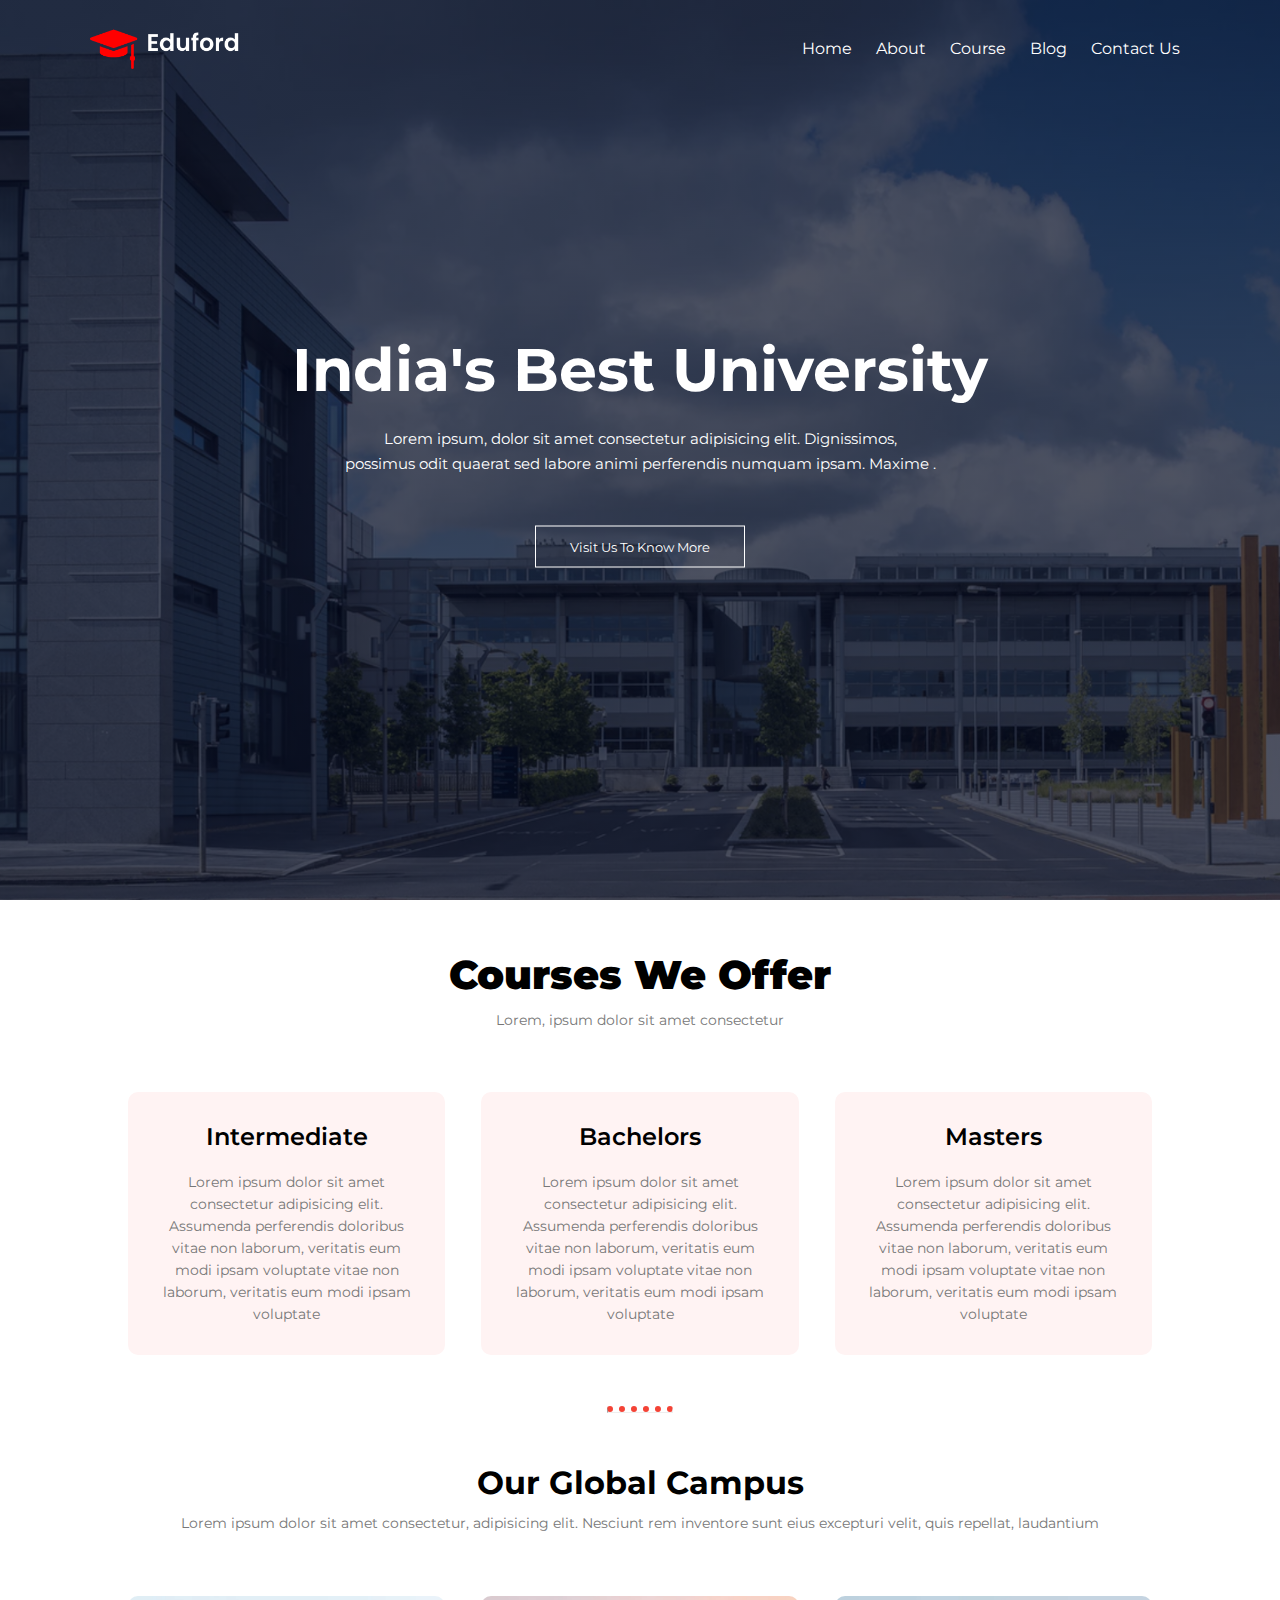
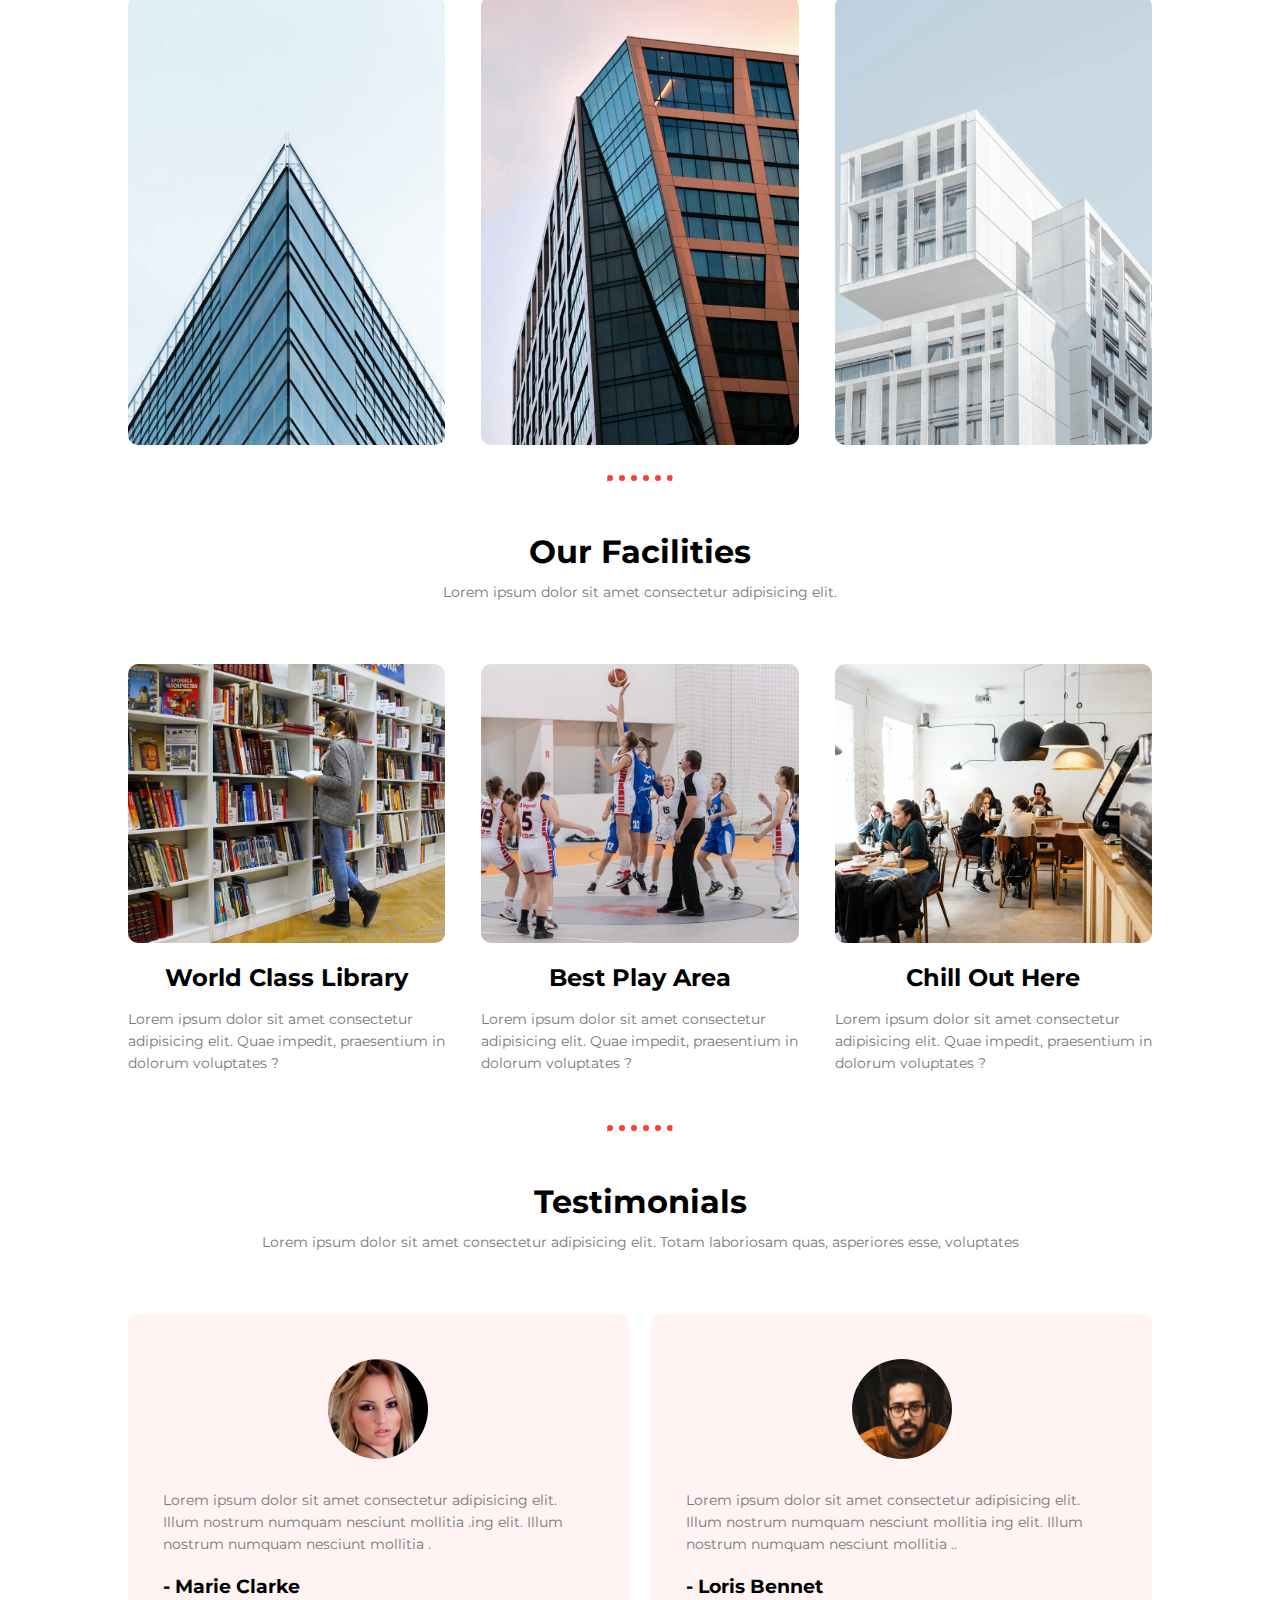
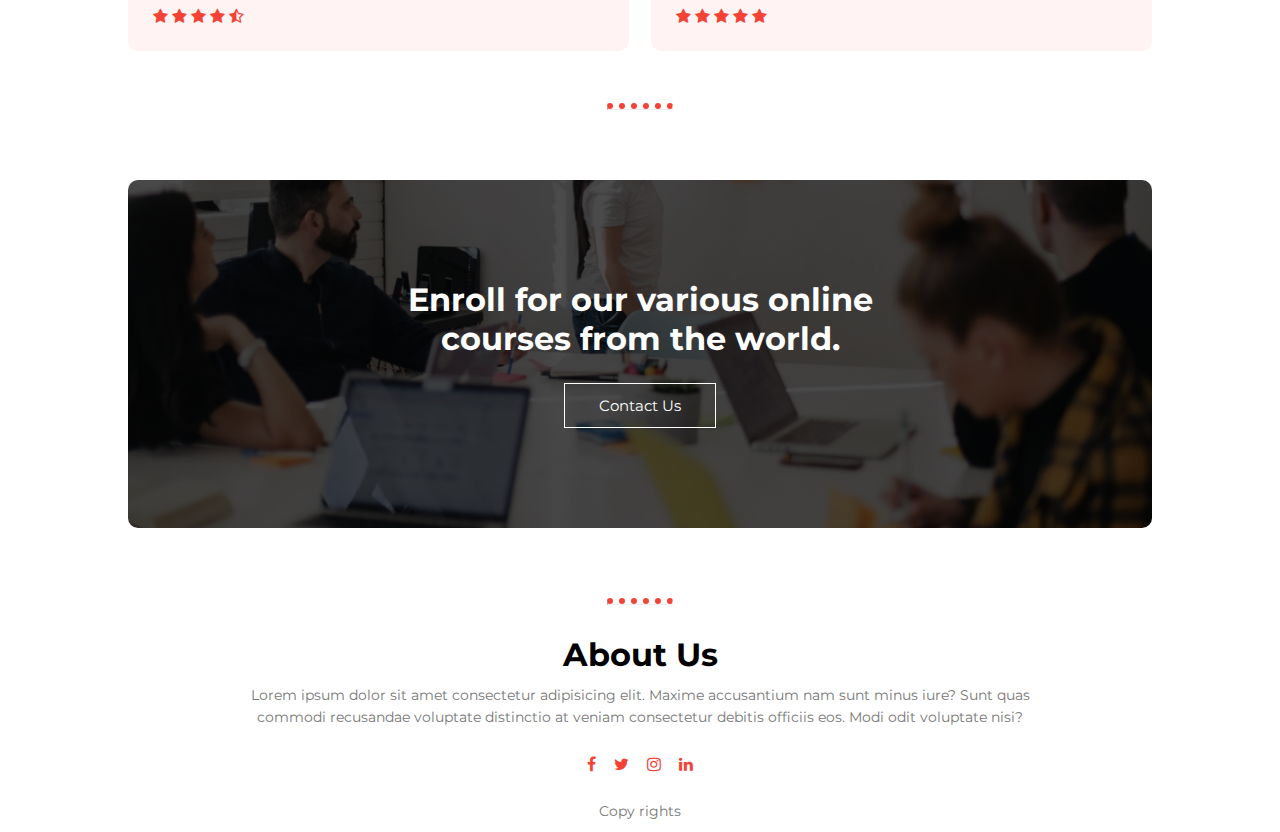
<file: eduford_img/eduford_img/index.html>
<!DOCTYPE html>
<html lang="en">
<head>
    <meta charset="UTF-8">
    <meta http-equiv="X-UA-Compatible" content="IE=edge">
    <meta name="viewport" content="width=device-width, initial-scale=1.0">
    <title>University website</title>
    <link rel="stylesheet" href="index.css">
    <link rel="icon" href="https://iconarchive.com/download/i43029/oxygen-icons.org/oxygen/Categories-applications-education-university.ico" type="" sizes="16x16">
    <link rel="stylesheet" href="https://cdnjs.cloudflare.com/ajax/libs/font-awesome/4.7.0/css/font-awesome.min.css">
</head>
<body>
    <section class="header">
        <nav class="nav">
            <a href="index.html" class="logo"><img src="logo.png" alt=""></a>
            <div class="nav-links" id="navlinks">
                <i class="fa fa-times" aria-hidden="true" onclick="hideMenu()"></i>
                <ul>
                    <li><a href="#">Home</a></li>
                    <li><a href="#">About</a></li>
                    <li><a href="#">Course</a></li>
                    <li><a href="#">Blog</a></li>
                    <li><a href="#">Contact Us</a></li>
                </ul>
            </div>
            <i class="fa fa-bars" aria-hidden="true" onclick="ShowMenu()"></i>
        </nav>
        <div class="text-box">
            <h1>India's Best University</h1>
            <p>Lorem ipsum, dolor sit amet consectetur adipisicing elit. Dignissimos,<br> possimus odit quaerat sed labore animi perferendis numquam ipsam. Maxime .</p>
            <a href="#" class="main-btn">Visit Us To Know More</a>
        </div>
    </section>

<!-- Course Section -->

    <section class="course">
        <h1>Courses We Offer</h1>
        <p>Lorem, ipsum dolor sit amet consectetur  </p>
        <div class="row">
            <div class="course-col">
                <h3>Intermediate</h3>
                <p>Lorem ipsum dolor sit amet consectetur adipisicing elit. Assumenda perferendis doloribus vitae non laborum, veritatis eum modi ipsam voluptate vitae non laborum, veritatis eum modi ipsam voluptate </p>
            </div>
            <div class="course-col">
                <h3>Bachelors</h3>
                <p>Lorem ipsum dolor sit amet consectetur adipisicing elit. Assumenda perferendis doloribus vitae non laborum, veritatis eum modi ipsam voluptate vitae non laborum, veritatis eum modi ipsam voluptate  </p>
            </div>
            <div class="course-col">
                <h3>Masters</h3>
                <p>Lorem ipsum dolor sit amet consectetur adipisicing elit. Assumenda perferendis doloribus vitae non laborum, veritatis eum modi ipsam voluptate vitae non laborum, veritatis eum modi ipsam voluptate </p>
            </div>
        </div>
    </section>
    <hr class="cr-hr">
<!-- Course Section Ends -->

<!-- Campus Section Starts -->
    <section class="campus">
        <h1>Our Global Campus</h1>
        <p>Lorem ipsum dolor sit amet consectetur, adipisicing elit. Nesciunt rem inventore sunt eius excepturi velit, quis repellat, laudantium </p>
        <div class="row">
            <div class="campus-col">
                <img src="london.png" alt="">
                <div class="layer" id="london">
                    <h3>LONDON</h3>   
                </div>
            </div>
            <div class="campus-col">
                <img src="newyork.png" alt="">
                <div class="layer" id="NY">
                    <h3>NEWYORK</h3>   
                </div>
            </div>
            <div class="campus-col">
                <img src="washington.png" alt="">
                <div class="layer" id="DC">
                    <h3>WASHINGTON</h3>   
                </div>
            </div>
        </div>
    </section>
    <hr class="cr-hr">
    <!-- Facilities Starts -->
    <section class="facilities">
        <h1>Our Facilities</h1>
        <p>Lorem ipsum dolor sit amet consectetur adipisicing elit. </p>
        <div class="row">
            <div class="facilities-col">
                <img src="library.png" alt="">
                <h3 class="wcl">World Class Library</h3>
                <p>Lorem ipsum dolor sit amet consectetur adipisicing elit. Quae impedit, praesentium in dolorum voluptates ?</p>
            </div>
            <div class="facilities-col">
                <img src="basketball.png" alt="">
                <h3>Best Play Area</h3>
                <p>Lorem ipsum dolor sit amet consectetur adipisicing elit. Quae impedit, praesentium in dolorum voluptates ?</p>
            </div>

            <div class="facilities-col">
                <img src="cafeteria.png" alt="">
                <h3>Chill Out Here</h3>
                <p>Lorem ipsum dolor sit amet consectetur adipisicing elit. Quae impedit, praesentium in dolorum voluptates ?</p>
            </div>
        </div>
    </section>
    <hr class="cr-hr">
    <!-- Testimonials -->
    <section class="testimonials">
        <h1>Testimonials</h1>
        <p>Lorem ipsum dolor sit amet consectetur adipisicing elit. Totam laboriosam quas, asperiores esse, voluptates </p>
        <div class="row">
            <div class="test-col">
                <img src="user1.jpg" alt="">
                <div>
                    <p>Lorem ipsum dolor sit amet consectetur adipisicing elit. Illum nostrum numquam nesciunt mollitia .ing elit. Illum nostrum numquam nesciunt mollitia .</p>
                    
                        <h3>- Marie Clarke</h3>
                        <i class="fa fa-star" aria-hidden="true"></i>
                        <i class="fa fa-star" aria-hidden="true"></i>
                        <i class="fa fa-star" aria-hidden="true"></i>
                        <i class="fa fa-star" aria-hidden="true"></i>
                        <i class="fa fa-star-half-o" aria-hidden="true"></i>
                </div>
            </div>
            <div class="test-col">
                <img src="user2.jpg" alt="">
                
                <div>
                    <p>Lorem ipsum dolor sit amet consectetur adipisicing elit. Illum nostrum numquam nesciunt mollitia ing elit. Illum nostrum numquam nesciunt mollitia ..</p>
                    
                    <h3>- Loris Bennet</h3>
                    <i class="fa fa-star" aria-hidden="true"></i>
                    <i class="fa fa-star" aria-hidden="true"></i>
                    <i class="fa fa-star" aria-hidden="true"></i>
                    <i class="fa fa-star" aria-hidden="true"></i>
                    <i class="fa fa-star" aria-hidden="true"></i>
                
                </div>
            </div>
        </div>
    </section>
    <hr class="cr-hr">

    <!-- Call To Action -->
    <section class="cta">
        <h1>Enroll for our various online <br>courses from the world.</h1>
        <a href="" class="main-btn">Contact Us </a>
    </section>
    <hr class="cr-hr">
    <!-- Footer -->
    <section class="footer">
     <h1>About Us </h1>  
     <p>Lorem ipsum dolor sit amet consectetur adipisicing elit. Maxime accusantium nam sunt minus iure? Sunt quas <br>commodi recusandae voluptate distinctio at veniam consectetur debitis officiis eos. Modi odit voluptate nisi?</p>
     <div class="icons">
        <i class="fa fa-facebook" aria-hidden="true"></i>
        <i class="fa fa-twitter" aria-hidden="true"></i>
        <i class="fa fa-instagram" aria-hidden="true"></i>
        <i class="fa fa-linkedin" aria-hidden="true"></i>
    </div>
    <p>Copy rights </p> 
    </section>

    <script>
        var navlinks = document.getElementById("navlinks");
        function ShowMenu() 
        {
            navlinks.style.right = "0";
        }
        function hideMenu() 
        {
            navlinks.style.right = "-200px";
        }
        
    </script>
</body>
</html>
</file>
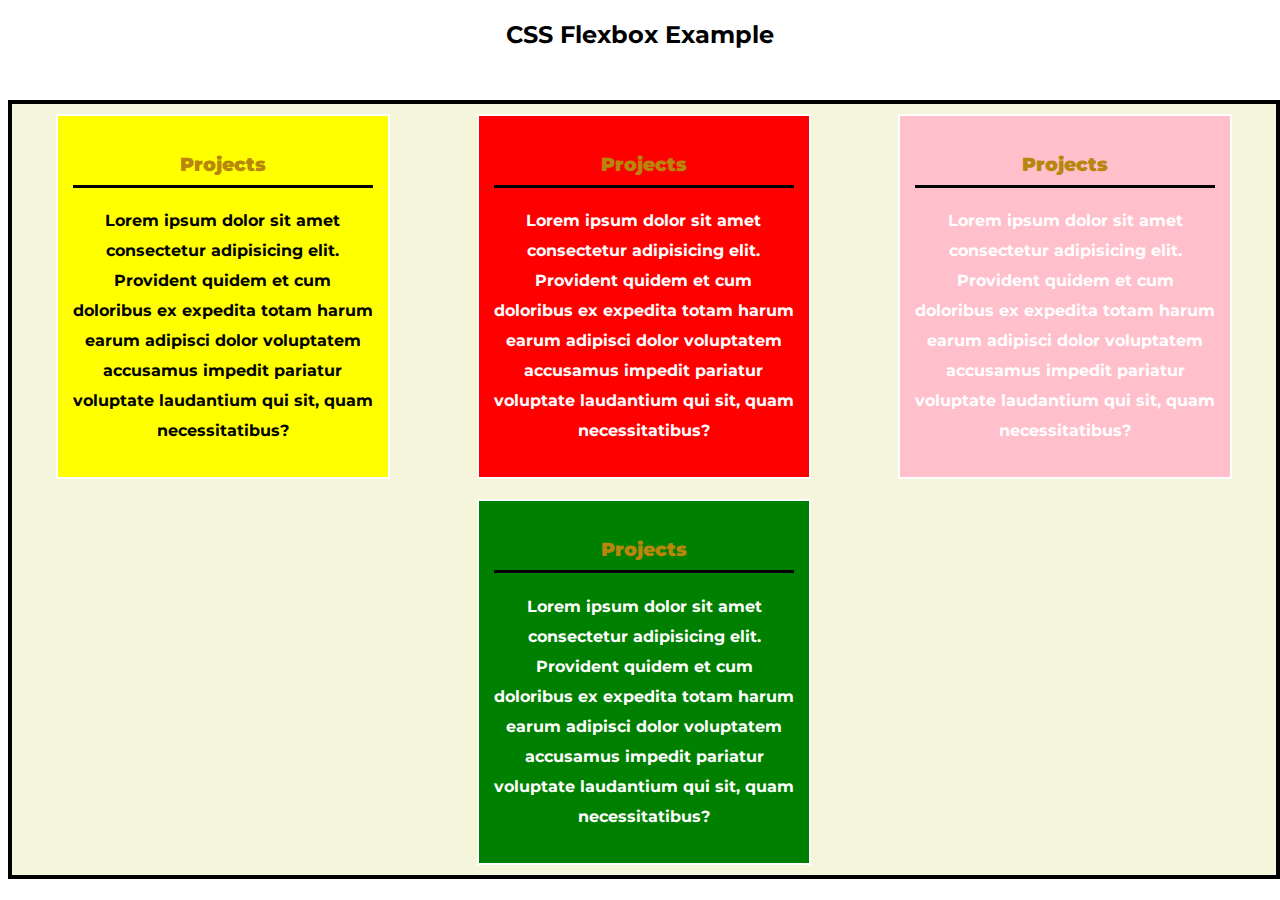
<file: Practice/prac.html>
<!DOCTYPE html>
<html lang="en">
<head>
    <meta charset="UTF-8">
    <meta http-equiv="X-UA-Compatible" content="IE=edge">
    <meta name="viewport" content="width=device-width, initial-scale=1.0">
    <link rel="stylesheet" href="prac.css">
    <title>Document</title>
    <style>
        @import url('https://fonts.googleapis.com/css2?family=Montserrat:wght@400&display=swap');
        </style>
</head>
<body>
    <h2 >CSS Flexbox Example</h2>
<nav class="container">
    <div id='one' class="h">
    <h3>Projects</h3>
    <p>Lorem ipsum dolor sit amet consectetur adipisicing elit. Provident quidem et cum doloribus ex expedita totam harum earum adipisci dolor voluptatem accusamus impedit pariatur voluptate laudantium qui sit, quam necessitatibus?</p></div>
    
    <div id='two' class="s">
    <h3>Projects</h3>
    <p>Lorem ipsum dolor sit amet consectetur adipisicing elit. Provident quidem et cum doloribus ex expedita totam harum earum adipisci dolor voluptatem accusamus impedit pariatur voluptate laudantium qui sit, quam necessitatibus?</p></div>

    <div id='one' class="l">
        <h3>Projects</h3>
        <p>Lorem ipsum dolor sit amet consectetur adipisicing elit. Provident quidem et cum doloribus ex expedita totam harum earum adipisci dolor voluptatem accusamus impedit pariatur voluptate laudantium qui sit, quam necessitatibus?</p></div>

        
    <div id='two' class="k">
        <h3>Projects</h3>
        <p>Lorem ipsum dolor sit amet consectetur adipisicing elit. Provident quidem et cum doloribus ex expedita totam harum earum adipisci dolor voluptatem accusamus impedit pariatur voluptate laudantium qui sit, quam necessitatibus?</p></div>
</nav>


</body>
</html>
</file>
<file: eduford_img/eduford_img/index.css>
@import url('https://fonts.googleapis.com/css2?family=Montserrat:wght@400&display=swap');
* 
{
    margin:0;
    padding:0;
    font-family: 'Montserrat', sans-serif;
}
.header 
{ 
    min-height:100vh;
    width:100%;
    background-image: linear-gradient(rgba(4,9,30,0.7),rgba(4,9,30,0.7)),url(banner.png);
    background-position:cover;
    background-repeat:no-repeat;
    background-size:cover;
    position:relative;
}
nav 
{
    display:flex;
    justify-content:space-between;
    align-items:center;
    padding:2% 7%;
}
nav img 
{
    width:150px;

}
.nav-links  
{
    flex:1;
    text-align:right;
}
.nav-links ul li 
{
    list-style: none;
    display: inline-block;
    padding:8px 10px;
    position:relative;
}

.nav-links ul li a 
{
    color:white;
    text-decoration: none;
    font-size:16px;
    
}
.nav-links ul li::after 
{
    content:'';
    width:0%;
    height:2px;
    background:#f44336;
    display:block;
    margin:auto;
    transition:0.5s;
}
.nav-links ul li:hover::after 
{
    width:100%;
}
.text-box {
    width:90%;
    color:white;
    position:absolute;
    top:50%;
    left:50%;
    transform: translate(-50%,-50%);
    text-align:center;
}
.text-box h1 
{
    font-size:60px;
}
.text-box p 
{
    margin:10px 0 40px;
    font-size:15px;
    line-height: 25px;
    color:white;
}
.main-btn 
{
    display:inline-block;
    text-decoration: none;
    color:white;
    border: 1px solid white;
    padding:12px 34px;
    font-size:13px;
    background:transparent;
    position: relative;
    cursor:pointer;

}
.main-btn:hover 
{
    border:1px solid white;
    background:#f44336;
    font-weight: bold;
    transition:0.7s;
}
nav .fa 
{
    display:none;
}
@media(max-width:800px)
{
    .text-box h1 
    {
        font-size:35px;
    }
    .nav-links ul li 
    {
        display:block;
        padding-top:30px;
        padding-bottom:10px;
    }
    .nav-links 
    {
        position:absolute;
        background-color: #f44336;
        height:100vh;
        width:200px;
        top:0;
        right:-200px;
        text-align: left;
        transition: 1s;
        z-index:2;
        
        
    }
    .nav-links ul li a:hover
    {
        font-weight: bold;
        transition:0.6s ease;
        
    }
nav .fa 
{
    display:block;
    color:#fff;
    margin:10px;
    font-size:24px;
    cursor:pointer;
}
.nav-links ul 
{
    padding:30px;
    
}
.nav-links ul li 
{
    visibility: visible;
}
.logo 
{
    padding-top:20px;
}
nav img 
{
    width:130px;
}

}

/* Course Section */
.course 
{
    width:80%;
    margin:auto;
    text-align:center;
    padding-top:50px;
}
.course h1 
{
    font-size:40px;
    font-weight:1000;
    color:black;
}

p 
{
    color:#777;
    font-size:14px;
    font-weight:400;
    line-height:22px;
    padding:10px;

}

.row 
{
    margin-top:5%;
    display:flex;
    justify-content: space-between;
}
.course-col 
{
    flex-basis:31%;
    background:#fff3f3;
    border-radius:10px;
    margin-bottom:5%;
    padding:20px;
    box-sizing:border-box;
}
.course-col h3 
{
    font-weight:600;
    padding:10px;
    font-size:24px;
}
.course-col:hover 
{
    box-shadow:0 0 20px 0px rgba(0,0,0,0.3);
    transition:1s ease;
    cursor: pointer;
}
.cr-hr 
{
    width:5%;
    margin:auto;
    border-top:6px dotted #f44336;
    border-collapse: collapse;
}
@media(max-width:850px)
{
    .row 
    {
        flex-direction:column;
    }
}

/* Campus Section Starts */

.campus 
{
    width:80%;
    margin:auto;
    padding-top:50px;
    text-align:center;
}
.campus-col 
{
    flex-basis:31%;
    border-radius:10px;
    margin-bottom: 30px;
    position:relative;
    overflow:hidden;
}
.campus-col img 
{
    width:100%;
    display:block;
    
}
.campus-col:hover 
{
    box-shadow:0 0 20px 0px rgba(0,0,0,0.3);
    transition:1s ease;

}
.layer 
{
    background:transparent;
    height:100%;
    width:100%;
    position:absolute;
    top:0;
    left:0;
    transition:0.5s;
}
.layer:hover 
{
    background:rgba(226,0,0,0.5);
    color:#fff;
       
}
#NY:hover 
{
    background:rgba(94, 77, 247, 0.5);
}
#DC:hover 
{
    background:rgba(248, 190, 82, 0.5);
}
.layer h3 
{
    width:100%;
    font-weight:bold;
    font-size:22px;
    bottom:0;
    color:#fff;
    left:50%;
    transform: translateX(-50%);
    position:absolute;
    opacity: 0;
    transition:0.5s;
    cursor:pointer;
}
.layer:hover h3 
{
    bottom:49%;
    opacity:1;

}

/* Facilities */

.facilities 
{
     width:80%;
     margin:auto;
     text-align:center;
     padding-top:50px;
    
}
.facilities-col 
{
    
    flex-basis:31%;
    border-radius:10px;
    margin-bottom: 5%;
    text-align:left;
}
.facilities-col img 
{
    width:100%;
    border-radius:10px;
}
.facilities-col p
{
    padding:0;
}
.facilities-col h3 
{
    padding:16px;
    font-size:24px;
    text-align:center;
}

.testimonials 
{
    width:80%;
    margin:auto;
    padding-top:50px;
    text-align:center;
}
.test-col 
{
    flex-basis:44%;
    border-radius: 10px;
    margin-bottom:5%;
    text-align:left;
    background:#fff3f3;
    padding:25px;
    cursor: pointer;
    display:flex;
}
.test-col
{
    display:flex;
    flex-direction:column;
} 
.test-col row 
{
    padding:20px;
}
.test-col  img 
{
    height:100px;
    width:100px;
    padding:20px;
    margin:auto;
    border-radius :50%;
}
.test-col h3 
{
    text-align:left;
    padding:10px;
    padding-bottom:0;
}
.fa-star,.fa-star-half-o 
{
    color:#f44336;
    
    
}
.fa 
{
    padding-top:10px;
    

}

/* call to action */
.cta 
{
    margin:70px auto;
    width:80%;
    background-image:linear-gradient(rgba(0,0,0,0.7),rgba(0,0,0,0.7)),url(banner2.jpg);
    background-position: center;
    background-size: cover;
    border-radius:10px;
    text-align: center;
    padding:100px 0;
    
}
.cta h1 
{
    color:#fff;
    padding-bottom:25px;
}
.cta a 
{
    font-size:15px;
}
@media(max-width:800px)
{
    .cta h1 
    {
        font-size:20px;
    }
}

/* Footer */
.footer 
{
    width:100%;
    text-align:center;
    padding:30px 0;
    padding-bottom:0;
}
.footer h4  
{
    margin-bottom:25px;
    margin-top:20px;
    font-weight:600;
    
}
.icons 
{
    margin:auto;
}
.icons .fa 
{
    color:#f44336;
    margin:0 7px;
    cursor:pointer;
    padding:18px 0;
    
}
.icons .fa:hover 
{
    font-weight:600;
    font-size:20px;
    transition:0.7s;
}
</file>
<file: Practice/prac.css>
html , body 
{
    /* height:100%; */
}

.container 
{
    display:flex;
    border:4px solid black;
    background:beige; 
    justify-content: space-around;
    flex-wrap:wrap;
    align-items:center;
    position:absolute;
    top:100px;
    right:auto;
}
div 
{
    height:auto;
    width:300px;
    margin:10px;
    line-height: 30px;;
    padding:15px;
    text-align:center;
    font-weight:bold;
    font-family: 'Montserrat', sans-serif;
    background:green;
    border:2px solid white;
    cursor: pointer;
}
div h3 
{
    color:darkgoldenrod;
    font-weight:bolder;
    border-bottom:3px solid black;
    padding-bottom:5px;
}
.h 
{
    background:yellow;
}
.s
{
    background:red;
    color:white;
}

.l 
{
    background:pink;
    color:white;
}
.k
{
    background:green;
    color:white;
}
h2
{
    font-family: 'Montserrat', sans-serif;
    text-align:center;
}
</file>
